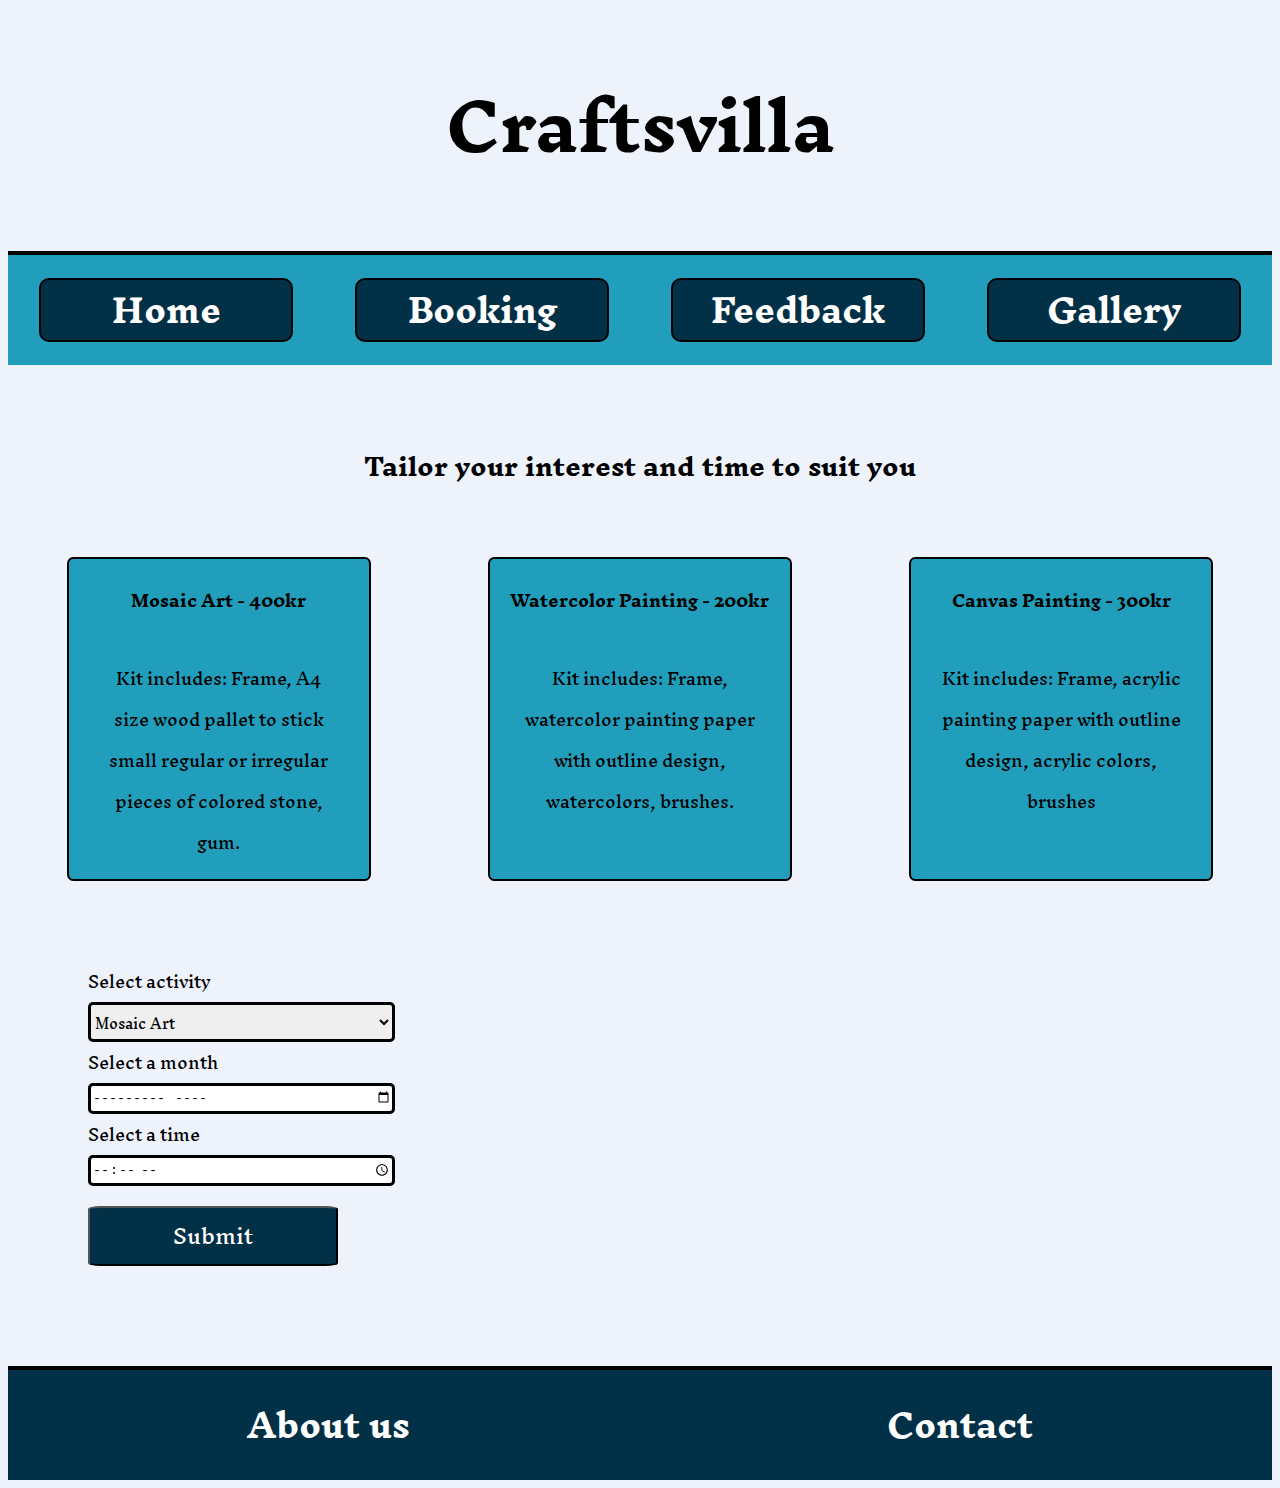
<file: booking.html>
<!DOCTYPE html>
<html lang="en">
<head>
    <meta charset="UTF-8">
    <meta name="viewport" content="width=device-width, initial-scale=1.0">
    <title>Booking</title>
    <link rel="stylesheet" href="style.css">
    <link rel="preconnect" href="https://fonts.googleapis.com">
    <link rel="preconnect" href="https://fonts.gstatic.com" crossorigin>
    <link href="https://fonts.googleapis.com/css2?family=Croissant+One&family=Happy+Monkey&family=Inknut+Antiqua:wght@400;800&family=Open+Sans:wght@300;800&display=swap" rel="stylesheet">
</head>
<body>
    <div class="header">
        <h1 id="title">Craftsvilla</h1>
    </div>
    <div class="navbar">
        <div class="button">
            <h1><a href="index.html">Home</a></h1>
        </div>
        <div class="button">
            <h1><a href="booking.html">Booking</a></h1>
        </div>
        <div class="button">
            <h1><a href="feedback.html">Feedback</a></h1>
        </div>
        <div class="button">
            <h1><a href="gallery.html">Gallery</a></h1>
        </div>
    </div>
    <h2>Tailor your interest and time to suit you</h2>
    <div class="pricing">
        <div class="info">
            <h4>Mosaic Art - 400kr</h4>
            <p>Kit includes: Frame, A4 size wood pallet to stick small regular or irregular pieces of colored stone, gum.</p>
        </div>
        <div class="info">
            <h4>Watercolor Painting - 200kr</h4>
            <p>Kit includes: Frame, watercolor painting paper with outline design, watercolors, brushes.</p>
        </div>
        <div class="info">
            <h4>Canvas Painting - 300kr</h4>
            <p>Kit includes: Frame, acrylic painting paper with outline design, acrylic colors, brushes</p>
        </div>
    </div>
    <div id="booking">
        <label for="select">Select activity</label>
        <select name="select" id="select">
            <option value="mosaic">Mosaic Art</option>
            <option value="mosaic">Watercolor Painting</option>
            <option value="mosaic">Canvas Painting</option>
        </select>
        <label for="month">Select a month</label>
        <input type="month">
        <label for="time">Select a time</label>
        <input type="time">
        <button>Submit</button>
    </div>
    <div class="footer">
        <h1><a href="index.html">About us</a></h1>
        <h1><a href="index.html">Contact<a></a></h1>
    </div>
</body>
</html>
</file>
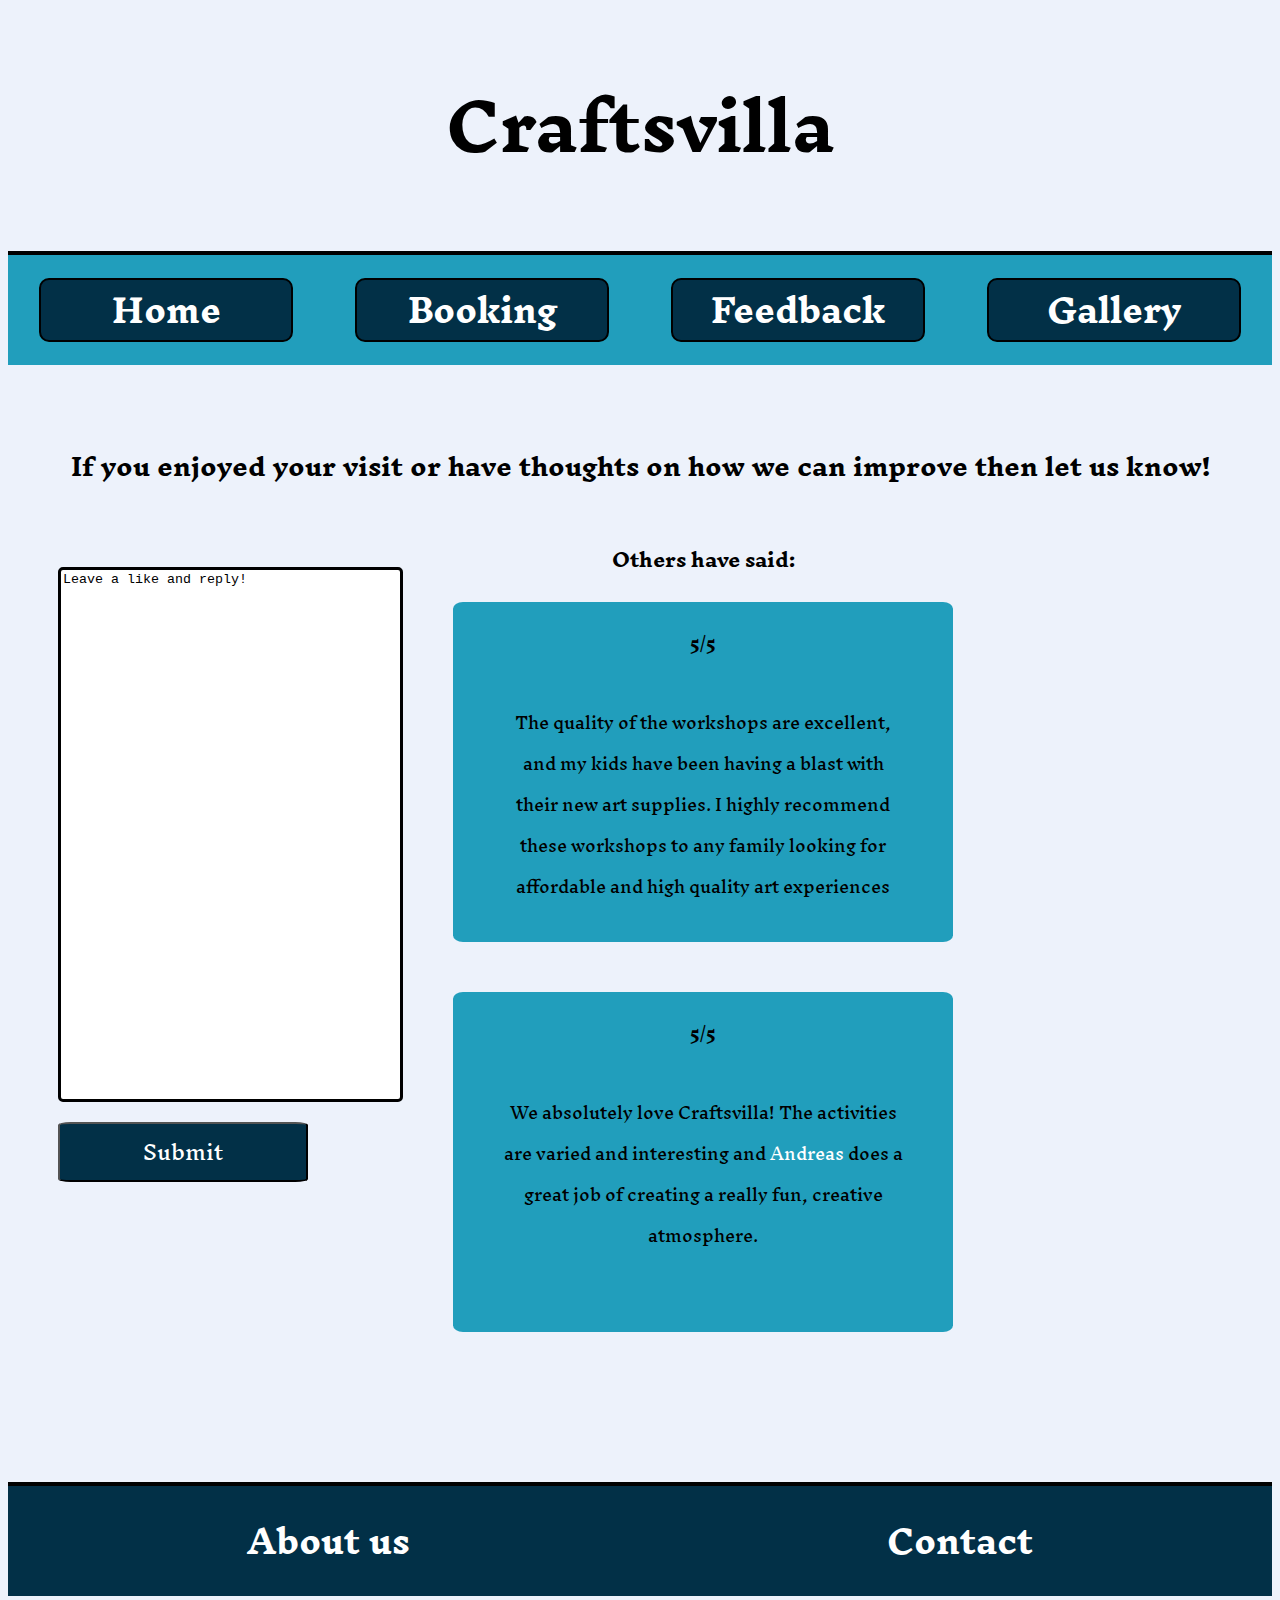
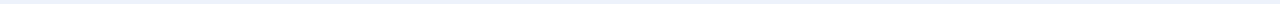
<file: feedback.html>
<!DOCTYPE html>
<html lang="en">
<head>
    <meta charset="UTF-8">
    <meta name="viewport" content="width=device-width, initial-scale=1.0">
    <title>Feedback</title>
    <link rel="stylesheet" href="style.css">
    <link rel="preconnect" href="https://fonts.googleapis.com">
    <link rel="preconnect" href="https://fonts.gstatic.com" crossorigin>
    <link href="https://fonts.googleapis.com/css2?family=Croissant+One&family=Happy+Monkey&family=Inknut+Antiqua:wght@400;800&family=Open+Sans:wght@300;800&display=swap" rel="stylesheet">
</head>
<body>
    <div class="header">
        <h1 id="title">Craftsvilla</h1>
    </div>
    <div class="navbar">
        <div class="button">
            <h1><a href="index.html">Home</a></h1>
        </div>
        <div class="button">
            <h1><a href="booking.html">Booking</a></h1>
        </div>
        <div class="button">
            <h1><a href="feedback.html">Feedback</a></h1>
        </div>
        <div class="button">
            <h1><a href="gallery.html">Gallery</a></h1>
        </div>
    </div>
    <h2>If you enjoyed your visit or have thoughts on how we can improve then let us know!</h2>
    <div class="feedback-main">
        <div class="submit">
            <textarea name="feedback" rows="35" cols="40">Leave a like and reply!</textarea>
            <button>Submit</button>
        </div>
        <div class="review">
            <h3>Others have said:</h3>
            <div id="review">
                <h4>5/5</h4>
                <p>The quality of the workshops are excellent, and my kids have been having a blast with their new art supplies. I highly recommend these workshops to any family looking for affordable and high quality art experiences</p>
            </div>
            <div id="review">
                <h4>5/5</h4>
                <p>We absolutely love Craftsvilla! The activities are varied and interesting and <a href="https://media3.giphy.com/media/26FL0ydLDEcARWY0g/giphy.gif?cid=ecf05e47osaeycyat3vdsjtn2f8ug1e6y0tf74iwt4od6pjm&ep=v1_gifs_search&rid=giphy.gif&ct=g">Andreas</a> does a great job of creating a really fun, creative atmosphere.</p>
            </div>
        </div>
    </div>
    <div class="footer">
        <h1><a href="index.html">About us</a></h1>
        <h1><a href="index.html">Contact<a></a></h1>
    </div>
</body>
</html>
</file>
<file: style.css>
body {
    font-family: Inknut Antiqua;
    text-align: center;
    background-color: #edf2fb;
}

.button {
    width: 250px;
    height: 60px;
    background-color: #023047;
    border-radius: 10px;
    display: flex;
    justify-content: space-around;
    align-items: center;
    transition: width 1s, height, 1s;
    border: solid 2px black;
}

.button:hover {
    width: 280px;
    height: 80px;
}


.navbar {
    background-color: #219ebc;
    width: 100%;
    height: 110px;
    display: flex;
    justify-content: space-around;
    align-items: center;
    
}

.footer {
    background-color: #023047;
    width: 100%;
    height: 110px;
    display: flex;
    justify-content: space-around;
    align-items: center;
    border-top: solid black 4px;
    margin-top: 100px;
}

#title {
    font-size: 64px;
}

.header {
    border-bottom: solid black 4px;
}

h2 {
    padding-top: 50px;
}

img {
    width: 400px;
    height: 400px;
    margin-top: 100px;
    border-radius: 5%;
    transition: width 2s, height 2s;
}

img:hover {
    width: 450px;
    height: 450px;
    
}

.upper {
    /* position: absolute; */
    display: flex;
    justify-content: center;
}

#first-image {
    display: flex;
    flex-direction: column;
    align-items: center;
}

#second-image {
    display: flex;
    flex-direction: column;
    align-items: center;
}


p {
    width: 80%;
}

a {
    color: white;
    text-decoration: none;
}

.gallery {
    display: flex;
    justify-content: center;
}

textarea {
    border-radius: 5px;
    border: solid 3px black;
    resize: none;
}

button {
    width: 250px;
    height: 60px;
    background-color: #023047;
    border-radius: 5%;
    color: white;
    font-family: Inknut Antiqua;
    font-size: 20px;
    margin-top: 20px;
}

.submit {
    display: flex;
    flex-direction: column;
    align-items: flex-start;
    padding: 50px;
}

.pricing {
    display: flex;
    justify-content:space-around;
}

.info {
    width: 300px;
    height: 320px;
    background-color: #219ebc;
    border-radius: 2%;
    display: flex;
    flex-direction: column;
    align-items: center;
    border: solid 2px black;
    margin-top: 40px;
}

#booking {
    display: flex;
    flex-direction: column;
    align-items: flex-start;
    margin: 80px;
}

input {
    width: 300px;
    height: 25px;
    border-radius: 5px;
    border: solid 3px black;
}

select {
    width: 307px;
    height: 40px;
    font-family: Inknut Antiqua;
    border-radius: 5px;
    border: solid 3px black;
}

#review {
    width: 500px;
    height: 340px;
    background-color: #219ebc;
    border-radius: 2%;
    display: flex;
    flex-direction: column;
    align-items: center;
    margin-bottom: 50px;
    transition: width 2s, height 2s;
}

.feedback-main {
    display: flex;
}
</file>
